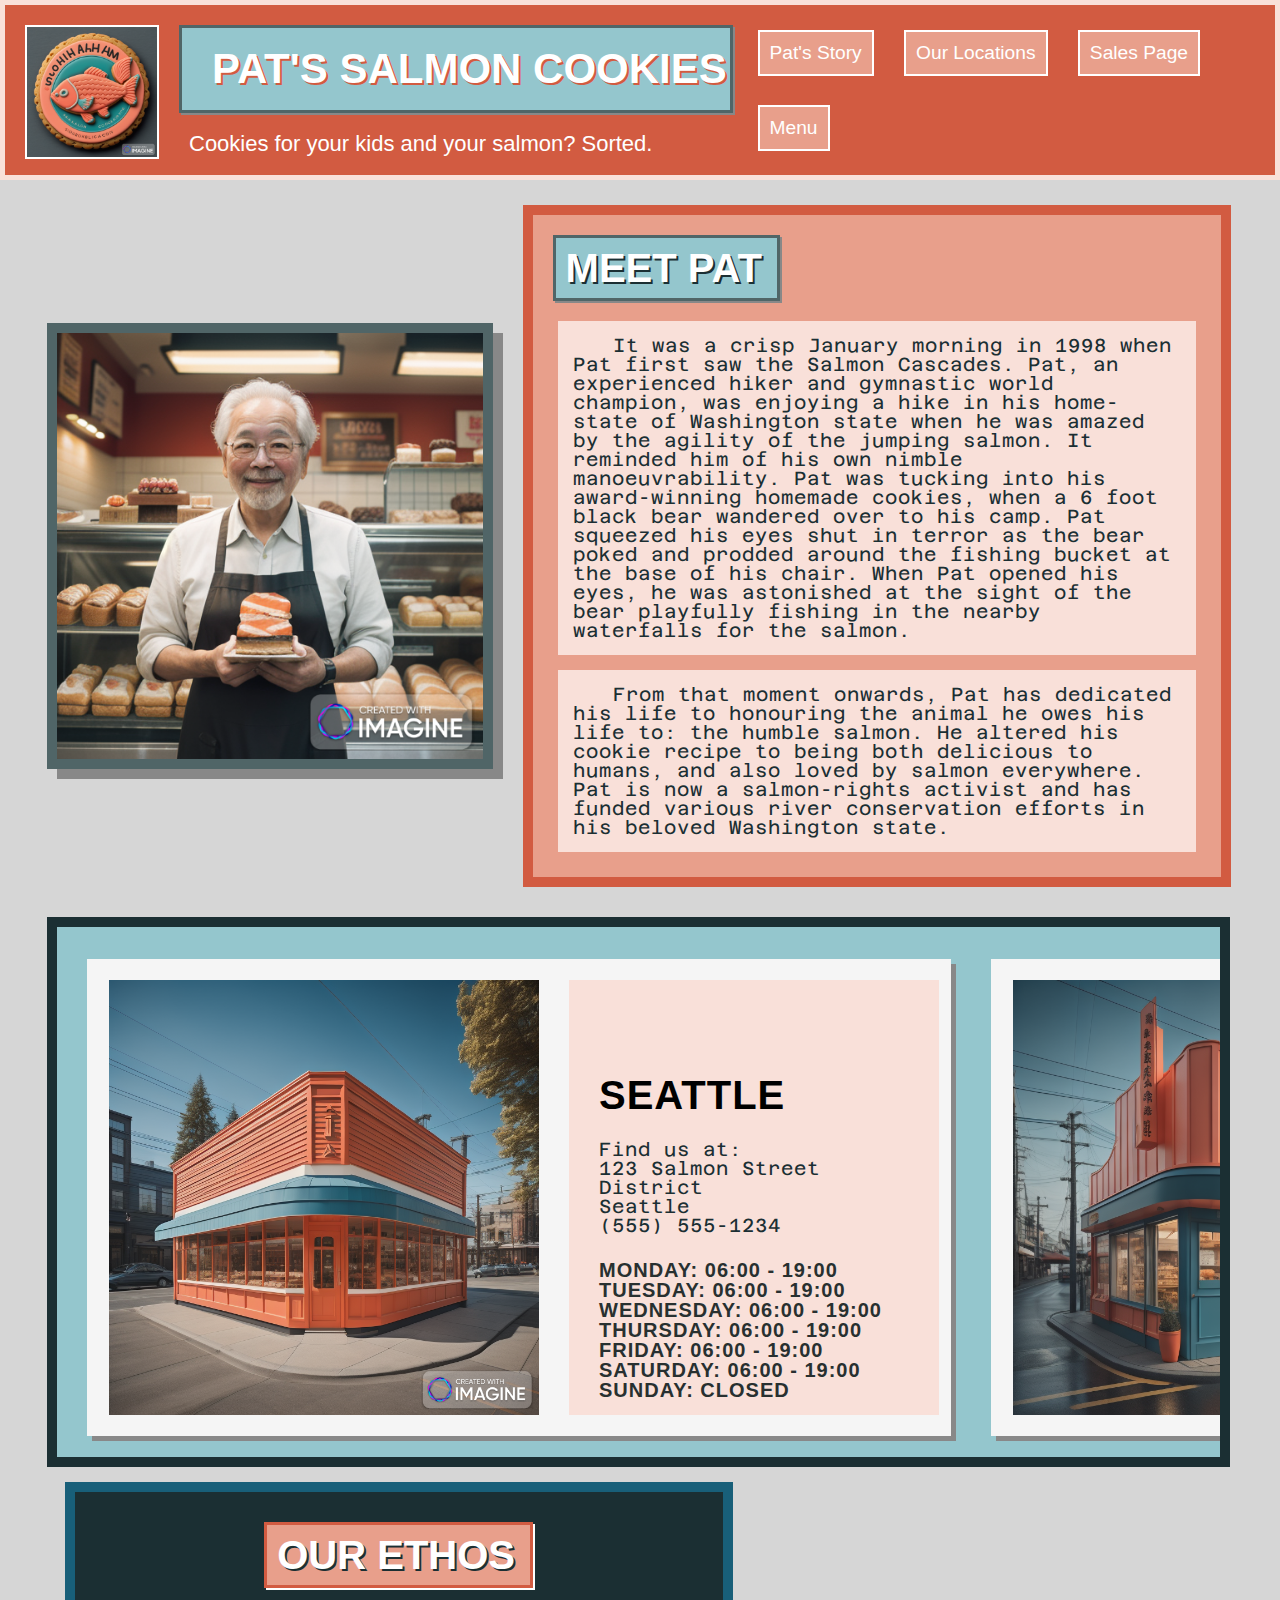
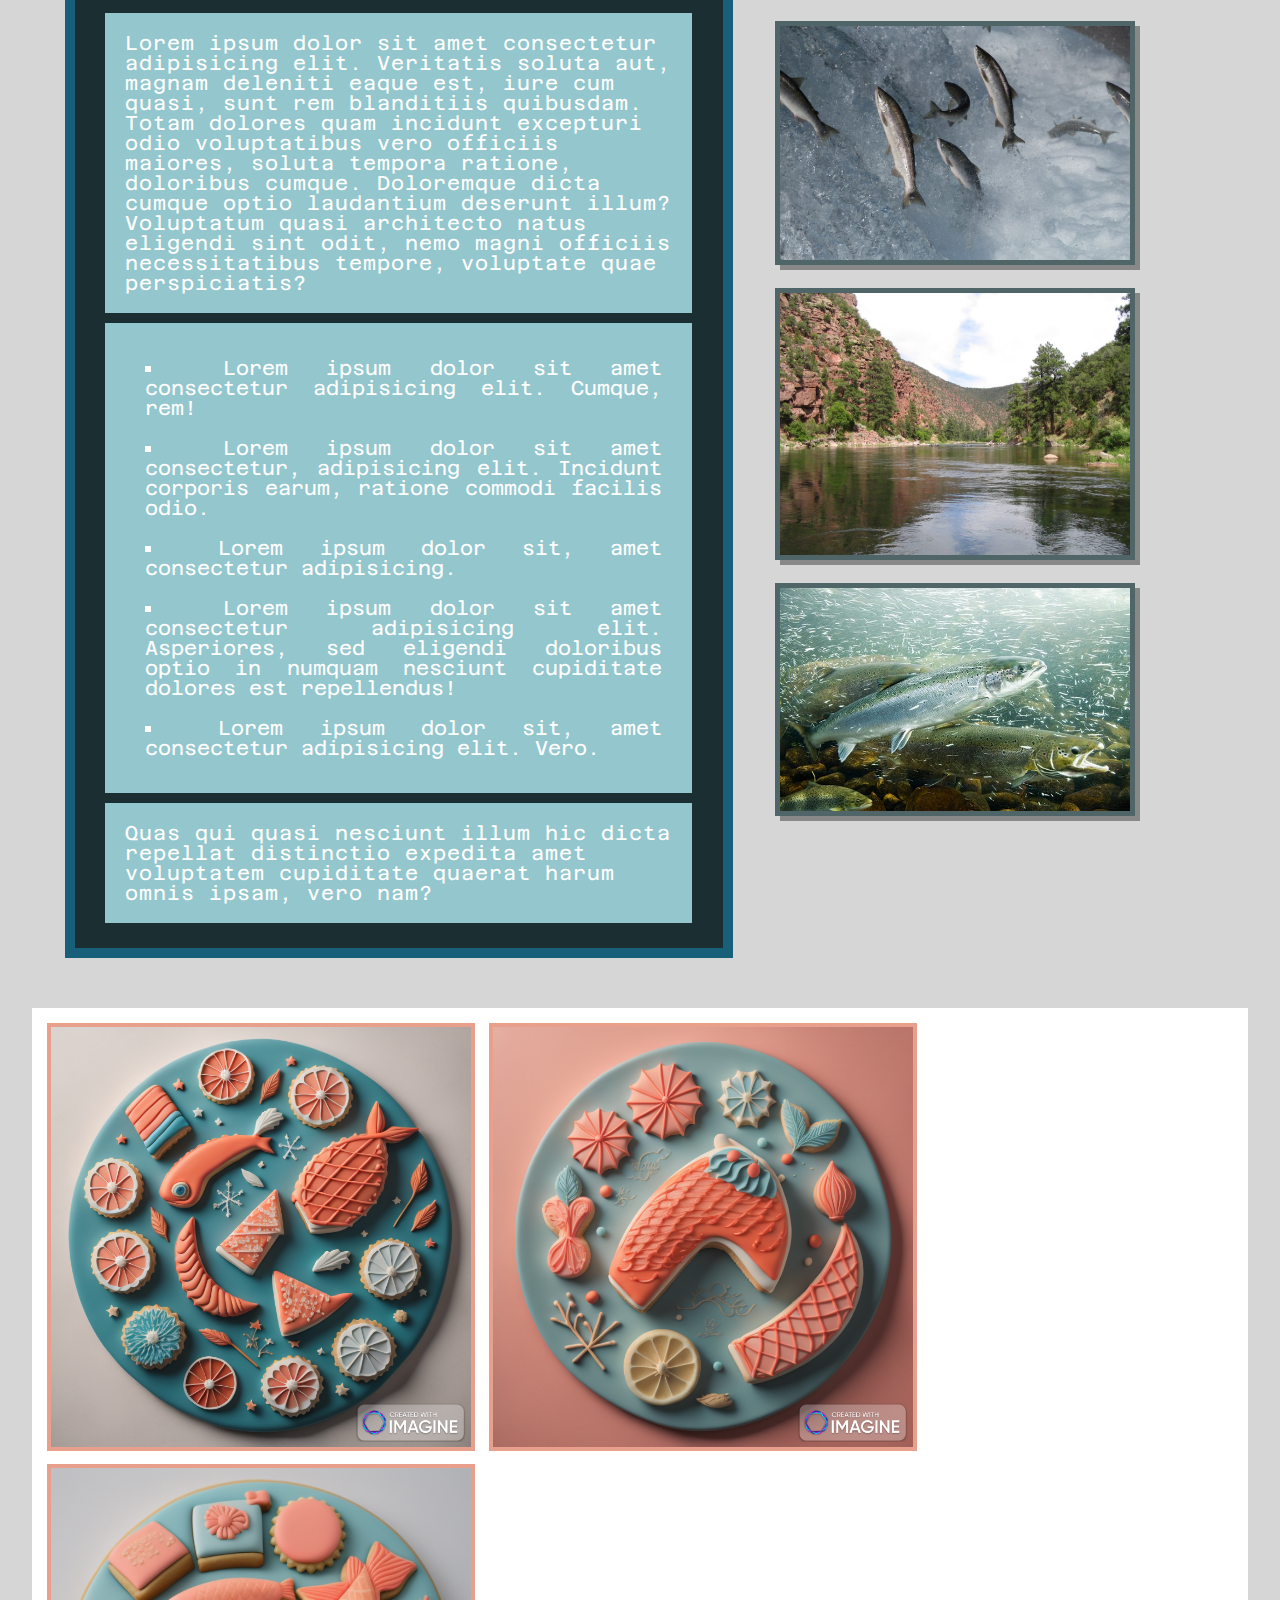
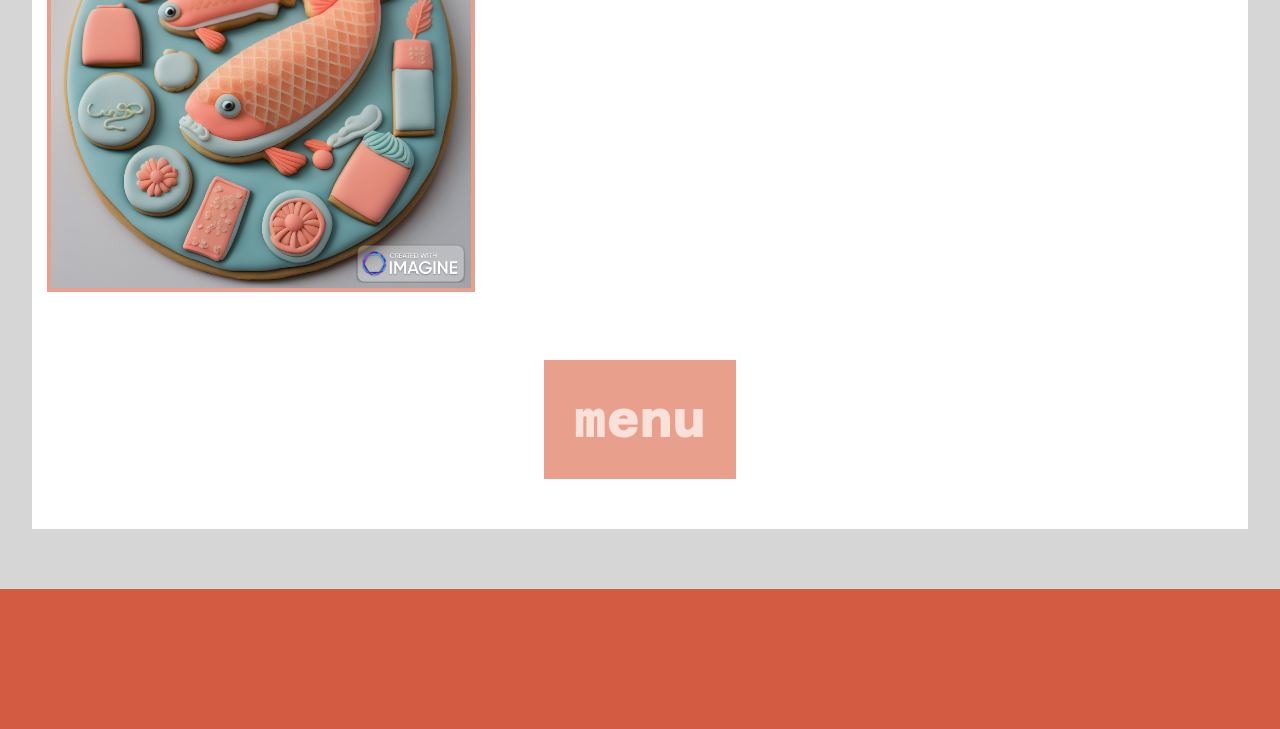
<file: index.html>
<!DOCTYPE html>
<html lang="en">
  <head>
    <meta charset="UTF-8" />
    <meta name="viewport" content="width=device-width, initial-scale=1.0" />
    <title>Salmon Cookies</title>
    <link rel="stylesheet" href="reset.css" />
    <link rel="stylesheet" href="style.css" />
  </head>
  <body>
    <header>
      <div id="logo-box">
        <img id="logo" src="./product-images/logo.png" />
      </div>
      <div id="header-heading">
        <h1>Pat's Salmon Cookies</h1>
        <h3>Cookies for your kids and your salmon? Sorted.</h3>
      </div>
      <nav>
        <button class="nav-button"><a href="#story"></a>Pat's Story</button>
        <button class="nav-button"><a href="#loc-bar"></a>Our Locations</button>
        <button class="nav-button"
          onclick="window.location.href"
          ="https://cordeliasnape.github.io/cookies-stand/sales.html"
        >
          Sales Page
        </button>
        <button class="nav-button"><a href="#menu"></a>Menu</button>
      </nav>
    </header>
    <main>
      <section id="story">
        <img id="pat" src="./shop-images/pat.png" />
        <div class="textbox1">
          <h2 class="title">Meet Pat</h2>
          <p>
            It was a crisp January morning in 1998 when Pat first saw the Salmon Cascades. Pat, an experienced hiker and gymnastic world champion, was enjoying a hike in his home-state of Washington state when he was amazed by the agility of the jumping salmon. It reminded him of his own nimble manoeuvrability. Pat was tucking into his award-winning homemade cookies, when a 6 foot black bear wandered over to his camp. Pat squeezed his eyes shut in terror as the bear poked and prodded around the fishing bucket at the base of his chair. When Pat opened his eyes, he was astonished at the sight of the bear playfully fishing in the nearby waterfalls for the salmon. 
          </p>
          <p>
            From that moment onwards, Pat has dedicated his life to honouring the animal he owes his life to: the humble salmon. He altered his cookie recipe to being both delicious to humans, and also loved by salmon everywhere. Pat is now a salmon-rights activist and has funded various river conservation efforts in his beloved Washington state. 
          </p>
        </div>
      </section>
      <section id="loc-bar">
        <span class="location">
          <img src="./shop-images/seattleshop.png" class="shop-pic" />
          <div class="location-text">
            <h3 class="location-title">Seattle</h3>
            <p>
              <ul class="address">
                <li>Find us at:</li>
                <li>123 Salmon Street</li>
                <li>District</li>
                <li>Seattle</li>
                <li>(555) 555-1234</li>
              </ul>
              <ul class="opening-times">
                <li>Monday: 06:00 - 19:00</li>
                <li>Tuesday: 06:00 - 19:00</li>
                <li>Wednesday: 06:00 - 19:00</li>
                <li>Thursday: 06:00 - 19:00</li>
                <li>Friday: 06:00 - 19:00</li>
                <li>Saturday: 06:00 - 19:00</li>
                <li>Sunday: closed</li>
            </ul>
          </p>
          </div>
        </span>
        <span class="location">
          <img src="./shop-images/tokyoshop.png" class="shop-pic" />
          <div class="location-text">
            <h3 class="location-title">Tokyo</h3>
            <p>
              <ul class="address">
                <li>Find us at:</li>
                <li>123 Salmon Street</li>
                <li>District</li>
                <li>Tokyo</li>
                <li>(555) 555-1234</li>
              </ul>
              <ul class="opening-times">
                <li>Monday: 06:00 - 19:00</li>
                <li>Tuesday: 06:00 - 19:00</li>
                <li>Wednesday: 06:00 - 19:00</li>
                <li>Thursday: 06:00 - 19:00</li>
                <li>Friday: 06:00 - 19:00</li>
                <li>Saturday: 06:00 - 19:00</li>
                <li>Sunday: closed</li>
            </ul>
          </p>
          </div>
        </span>
        <span class="location">
          <img src="./shop-images/dubaishop.png" class="shop-pic" />
          <div class="location-text">
            <h3 class="location-title">Dubai</h3>
            <p>
              <ul class="address">
                <li>Find us at:</li>
                <li>123 Salmon Street</li>
                <li>District</li>
                <li>Dubai</li>
                <li>(555) 555-1234</li>
              </ul>
              <ul class="opening-times">
                <li>Monday: 06:00 - 19:00</li>
                <li>Tuesday: 06:00 - 19:00</li>
                <li>Wednesday: 06:00 - 19:00</li>
                <li>Thursday: 06:00 - 19:00</li>
                <li>Friday: 06:00 - 19:00</li>
                <li>Saturday: 06:00 - 19:00</li>
                <li>Sunday: closed</li>
            </ul>
          </p>
          </div>
        </span>
        <span class="location">
          <img src="./shop-images/parisshop.png" class="shop-pic" />
          <div class="location-text">
            <h3 class="location-title">Paris</h3>
            <p>
              <ul class="address">
                <li>Find us at:</li>
                <li>123 Salmon Street</li>
                <li>District</li>
                <li>Paris</li>
                <li>(555) 555-1234</li>
              </ul>
              <ul class="opening-times">
                <li>Monday: 06:00 - 19:00</li>
                <li>Tuesday: 06:00 - 19:00</li>
                <li>Wednesday: 06:00 - 19:00</li>
                <li>Thursday: 06:00 - 19:00</li>
                <li>Friday: 06:00 - 19:00</li>
                <li>Saturday: 06:00 - 19:00</li>
                <li>Sunday: closed</li>
            </ul>
          </p>
          </div>
        </span>
        <span class="location">
          <img src="./shop-images/limashop.png" class="shop-pic" />
          <div class="location-text">
            <h3 class="location-title">Lima</h3>
            <p>
              <ul class="address">
                <li>Find us at:</li>
                <li>123 Salmon Street</li>
                <li>District</li>
                <li>Lima</li>
                <li>(555) 555-1234</li>
              </ul>
              <ul class="opening-times">
                <li>Monday: 06:00 - 19:00</li>
                <li>Tuesday: 06:00 - 19:00</li>
                <li>Wednesday: 06:00 - 19:00</li>
                <li>Thursday: 06:00 - 19:00</li>
                <li>Friday: 06:00 - 19:00</li>
                <li>Saturday: 06:00 - 19:00</li>
                <li>Sunday: closed</li>
            </ul>
          </p>
          </div>
        </span>
      </section>
      <section id="about">
          <div class="textbox2">
            <h2 class="title2">Our Ethos</h2>
            <p class="list-text">
              Lorem ipsum dolor sit amet consectetur adipisicing elit. Veritatis soluta aut, magnam deleniti eaque est, iure cum quasi, sunt rem blanditiis quibusdam. Totam dolores quam incidunt excepturi odio voluptatibus vero officiis maiores, soluta tempora ratione, doloribus cumque. Doloremque dicta cumque optio laudantium deserunt illum? Voluptatum quasi architecto natus eligendi sint odit, nemo magni officiis necessitatibus tempore, voluptate quae perspiciatis? 
            </p>
            <ol>
                <li class="ethos">Lorem ipsum dolor sit amet consectetur adipisicing elit. Cumque, rem!</li>
                <li class="ethos">Lorem ipsum dolor sit amet consectetur, adipisicing elit. Incidunt corporis earum, ratione commodi facilis odio.</li>
                <li class="ethos">Lorem ipsum dolor sit, amet consectetur adipisicing.</li>
                <li class="ethos">Lorem ipsum dolor sit amet consectetur adipisicing elit. Asperiores, sed eligendi doloribus optio in numquam nesciunt cupiditate dolores est repellendus!</li>
                <li class="ethos">Lorem ipsum dolor sit, amet consectetur adipisicing elit. Vero.</li>
              </ol>
              <p class="list-text">
              Quas qui quasi nesciunt illum
              hic dicta repellat distinctio expedita amet voluptatem cupiditate
              quaerat harum omnis ipsam, vero nam?
            </p>
          </div>
          <div id="about-pics">
            <img class="about-image" src="./filler/flying.jpeg" />
            <img class="about-image" src="./filler/river.jpeg" />
            <img class="about-image" src="./filler/swimming.jpeg" />
          </div>
      </section>
      <section id="menu">
        <div id="menu-album">
          <img class="menu-image" src="./product-images/product1.png" />
          <img class="menu-image" src="./product-images/product3.png" />
          <img class="menu-image" src="./product-images/product4.png" />
        </div>
          <button id="menu-button">menu</button>
      </section>
    </main>
    <footer></footer>
  </body>
</html>
</file>
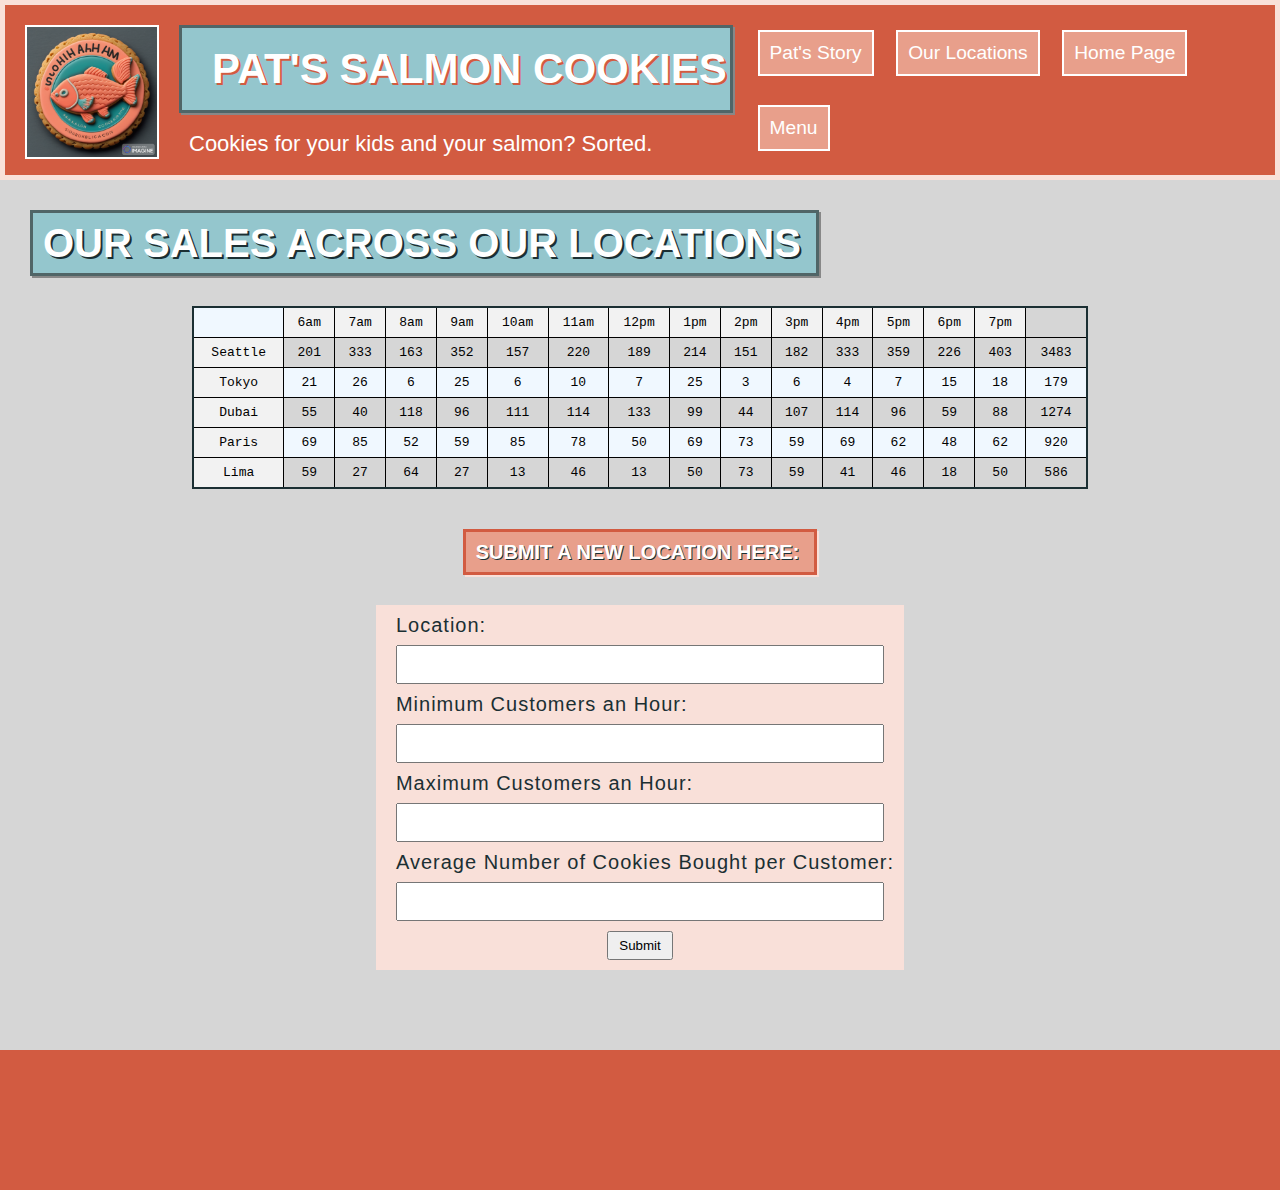
<file: sales.html>
<!DOCTYPE html>
<html lang="en">
  <head>
    <meta charset="UTF-8" />
    <meta name="viewport" content="width=device-width, initial-scale=1.0" />
    <title>Salmon Cookies</title>
    <link rel="stylesheet" href="reset.css" />
    <link rel="stylesheet" href="style.css" />
    <script src="./app.js" defer></script>
  </head>
  <body>
    <header>
      <div id="logo-box">
        <img id="logo" src="./product-images/logo.png" />
      </div>
      <div id="header-heading">
        <h1>Pat's Salmon Cookies</h1>
        <h3>Cookies for your kids and your salmon? Sorted.</h3>
      </div>
      <nav>
        <button class="nav-button"><a href="#story"></a>Pat's Story</button>
        <button class="nav-button"><a href="#loc-bar"></a>Our Locations</button>
        <button class="nav-button">
        <a href="https://cordeliasnape.github.io/cookies-stand/">
          Home Page
        </button>
        <button class="nav-button"><a href="#menu"></a>Menu</button>
      </nav>
    </header>
      <h2 id="salesTitle" class="title">Our Sales Across our Locations</h2>
      <!-- <div id="locationSales"></div> -->
      <table id="salesTable"></table>
      <!-- <table id="footerTable"></table> -->
      <div class="pagebreak"></div>
      <section id="formSection">
        <h2 class="subheading" id="form-title">Submit a new location here:</h2>
        <form id="newSalesForm">
          <fieldset>
            
            <label>Location:</label>
            <input name="location" type="text" />
            <label>Minimum Customers an Hour:</label>
            <input name="minCust" type="number" />
            <label>Maximum Customers an Hour:</label>
            <input name="maxCust" type="number" />
            <label>Average Number of Cookies Bought per Customer:</label>
            <input name="average" type="number" />
            <button>Submit</button>
          </fieldset>
        </form>
      </section>
    </main>
    <footer>
    </footer>
  </body>
</html>
</file>
<file: style.css>
@import url("https://fonts.googleapis.com/css2?family=Azeret+Mono:wght@200&display=swap");

/* colors: grey - #1B2F33 blue - ##94c6cd salmon - #D25B41 pink - #E89f8B light pink - #F9E0D9 */
/* font-family: 'Azeret Mono', monospace; */

body {
  background-color: #d6d6d6;
}

header {
  width: 100;
  height: 170px;
  padding: 0px 20px;
  background-color: #d25b41;
  display: flex;
  border: #f9e0d9 5px solid;
}

#logo {
  width: 130px;
  height: 130px;
  border: 2px solid white;
  margin: 20px 0px;
}

#logo:hover {
  border: 4px solid white;
  transition: 300ms;
}

#header-heading {
  width: 45%;
  padding: 10px;
  margin-left: 10px;
}

h1 {
  color: white;
  font-family: "Montserrat", sans-serif;
  font-weight: 800;
  text-transform: uppercase;
  padding: 20px 30px;
  margin: 10px 0px 0px 0px;
  font-size: 42px;
  justify-content: left;
  display: block;
  text-shadow: 2px 2px #d25b41;
  background-color: #94c6cd;
  border: 3px solid #506567;
  box-shadow: 2px 2px #888888;
  max-width: fit-content;
  max-height: fit-content;
  overflow: hidden;
  white-space: nowrap;
}
h1:hover {
  padding: 22px 33px;
  transition: 300ms;
}

.title {
  color: white;
  font-family: "Montserrat", sans-serif;
  font-weight: 800;
  text-transform: uppercase;
  font-size: 40px;
  border: 3px solid #506567;
  box-shadow: 2px 2px #888888;
  text-shadow: 2px 2px #1b2f33;
  background-color: #94c6cd;
  padding: 10px 15px 10px 10px;
  margin: 10px 10px 20px 10px;
  justify-content: left;
  display: block;
  height: 40px;
  max-width: fit-content;
}

.title2 {
  color: white;
  font-family: "Montserrat", sans-serif;
  font-weight: 800;
  text-transform: uppercase;
  padding: 10px 15px 10px 10px;
  margin: 10px 10px 20px 10px;
  font-size: 40px;
  justify-content: left;
  display: block;
  height: 40px;
  text-shadow: 2px 2px #1b2f33;
  background-color: #e89f8b;
  max-width: fit-content;
  border: 3px solid #d25b41;
  box-shadow: 2px 2px #ffffff;
}

.subheading {
  color: white;
  font-family: "Montserrat", sans-serif;
  font-weight: 800;
  text-transform: uppercase;
  padding: 10px 15px 10px 10px;
  margin: 30px;
  font-size: 20px;
  justify-content: center;
  display: block;
  height: 20px;
  text-shadow: 1px 1px #1b2f33;
  background-color: #e89f8b;
  max-width: fit-content;
  border: 3px solid #d25b41;
  box-shadow: 2px 2px #f9e0d9;
}

header h3 {
  color: #ffffff;
  font-family: arial;
  padding: 10px;
  margin: 10px 0px;
  font-size: 22px;
  display: block;
  height: 40px;
}

nav {
  color: #f9e0d9;
  font-family: arial;
  margin: 10px 50px 10px 10px;
  display: flex;
  align-items: center;
  flex-wrap: wrap;
  width: 45%;
  justify-content: space-between;
}

button {
  justify-content: center;
  cursor: pointer;
}

nav button {
  padding: 10px;
  max-width: fit-content;
  max-height: fit-content;
  margin: 5px;
  border: 2px solid white;
  font-size: larger;
  background-color: #e89f8b;
  color: white;
}

nav button:hover {
  padding: 15px;
  background-color: #94c6cd;
  transition: 300ms;
  cursor: pointer;
}

a:link {
  text-decoration: none;
  color: #ffffff;
}

a:visited {
  text-decoration: none;
  color: #91eefb;
}

main {
  padding: 10px 20px;
  display: flex;
  flex-direction: column;
  width: 95%;
  margin: 0 auto;
}

#story {
  display: flex;
  align-items: center;
  flex-direction: row;
}

.textbox1 {
  border: #d25b41 solid 10px;
  width: 55%;
  height: auto;
  flex-wrap: wrap;
  margin: 15px;
  padding: 10px;
  background-color: #e89f8b;
}

.textbox1 p {
  font-family: "Azeret Mono", monospace;
  font-size: 19px;
  display: flex;
  align-items: center;
  background-color: #f9e0d9;
  padding: 15px;
  margin: 15px;
  text-indent: 40px;
  letter-spacing: 1px;
  color: #1b2f33;
}

#pat {
  border: 10px solid #506567;
  box-shadow: 10px 10px #888888;
  width: 35%;
  margin: 15px;
}

#pat:hover {
  border: 15px solid #506567;
  transition: 300ms;
  cursor: pointer;
}

#loc-bar {
  display: flex;
  align-items: center;
  flex-direction: row;
  border: #1b2f33 solid 10px;
  width: 94%;
  height: 500px;
  margin: 15px;
  padding: 20px 10px 10px 10px;
  background-color: #94c6cd;
  overflow-x: auto;
  overflow-y: hidden;
  white-space: nowrap;
}

.location {
  height: 475px;
  width: 870px;
  background-color: whitesmoke;
  box-shadow: 5px 5px #888888;
  display: flex;
  flex-direction: row;
  margin: 0px 20px;
  padding: 1px 2px;
}

.shop-pic {
  margin: 20px;
  width: 430px;
  align-items: center;
  flex-direction: row;
}
.location-title {
  color: rgb(0, 0, 0);
  font-family: "Montserrat", sans-serif;
  font-weight: 800;
  text-transform: uppercase;
  padding: 10px;
  margin: 10px;
  font-size: 40px;
  justify-content: left;
  display: block;
  height: 40px;
  width: 300px;
}

.location-text {
  font-family: arial;
  font-size: 15px;
  background-color: #f9e0d9;
  padding: 10px;
  height: 415px;
  width: 350px;
  letter-spacing: 1px;
  flex-direction: column;
  justify-content: center;
  margin: 20px 10px;
  display: flex;
}

.opening-times {
  color: #283030;
  font-family: "Montserrat", sans-serif;
  font-weight: 800;
  text-transform: uppercase;
  padding: 10px;
  margin: 10px 10px 30px 10px;
  font-size: 20px;
  height: 40px;
}

.address {
  font-family: "Azeret Mono", monospace;
  font-size: 19px;
  display: flex;
  align-items: flex-start;
  background-color: #f9e0d9;
  margin: 5px;
  text-indent: 15px;
  letter-spacing: 1px;
  color: #1b2f33;
  flex-direction: column;
  text-align: left;
}

#about {
  display: flex;
  justify-content: space-evenly;
  flex-direction: row;
  align-items: center;
  margin-bottom: 50px;
}

#about-pics {
  width: 100%;
  flex-basis: 450px;
  justify-content: center;
}

.about-image {
  border: 5px solid #506567;
  box-shadow: 5px 5px #888888;
  flex-direction: column;
  width: 350px;
  height: auto;
  margin: 10px;
}

.about-image:hover {
  width: 103%;
  border: #ffffff solid 5px;
  transition: 300ms;
}

.textbox2 {
  border: #185f79 solid 10px;
  width: 50%;
  height: fit-content;
  flex-wrap: wrap;
  display: flex;
  justify-content: center;
  margin: 0px;
  padding: 20px;
  background-color: #1b2f33;
}

.textbox2 p {
  font-family: "Azeret Mono", monospace;
  font-size: 20px;
  background-color: #94c6cd;
  color: #ffffff;
  width: 90%;
  margin: 5px;
  padding: 20px;
  letter-spacing: 1px;
}

ol {
  font-family: "Azeret Mono", monospace;
  font-size: 20px;
  background-color: #94c6cd;
  color: #ffffff;
  width: 90%;
  margin: 5px;
  padding: 20px;
  list-style-type: square;
  text-align: justify;
}

.ethos {
  list-style-position: inside;
  padding: 5px 10px 5px 20px;
  margin: 10px 0px;
}

#menu {
  background-color: white;
  width: 100%;
  align-items: center;
  display: flex;
  flex-direction: column;
  margin: 0 auto;
}

#menu-album {
  flex-direction: row;
  padding: 10px;
  justify-content: space-evenly;
}

.menu-image {
  width: 420px;
  margin: 5px;
  border: solid #e89f8b 4px;
}

.menu-image:hover {
  border: solid #d25b41 5px;
  transition: 300ms;
}

#menu-button {
  color: #f9e0d9;
  font-family: "Azeret Mono", monospace;
  font-weight: 800;
  font-size: 50px;
  border: solid black 0px;
  background-color: #e89f8b;
  align-items: center;
  position: relative;
  justify-items: center;
  align-items: center;
  width: fit-content;
  height: fit-content;
  padding: 30px;
  margin: 50px;
}

#menu-button:hover {
  background-color: #d25b41;
  transition: 300ms;
  cursor: pointer;
}

footer {
  width: 100;
  height: 140px;
  padding: 0px 20px;
  margin-top: 50px;
  background-color: #d25b41;
  display: flex;
}

/*  only table below this point */

#salesMain {
  display: flex;
}

#salesTable {
  border: #1b2f33 solid 2px;
}

#salesTitle {
  margin: 30px;
  justify-content: center;
}

table {
  border-collapse: collapse;
  width: 70%;
  margin: 0 auto;
  font-family: monospace;
}

th,
td {
  border: 1px solid black;
  text-align: center;
  padding: 8px;
}

th {
  background-color: #f2f2f2;
}

tr:nth-child(odd) {
  background-color: aliceblue;
}

.pagebreak {
  width: 100%;
  height: 40px;
}

#formSection {
  margin: 0 auto;
  display: block;
}

form {
  display: flex;
  justify-content: center;
}

#form-title {
  margin: 0 auto;
  align-items: center;
}

fieldset {
  font-family: arial;
  font-size: 20px;
  margin: 30px;
  padding-top: 20px;
  background-color: #f9e0d9;
  padding: 10px;
  text-indent: 10px;
  letter-spacing: 1px;
  color: #1b2f33;
  display: flex;
  flex-direction: column;
}

input {
  padding: 10px;
  margin: 10px;
}

fieldset button {
  padding: 5px 10px;
  max-width: fit-content;
  margin: 0 auto;
}
</file>
